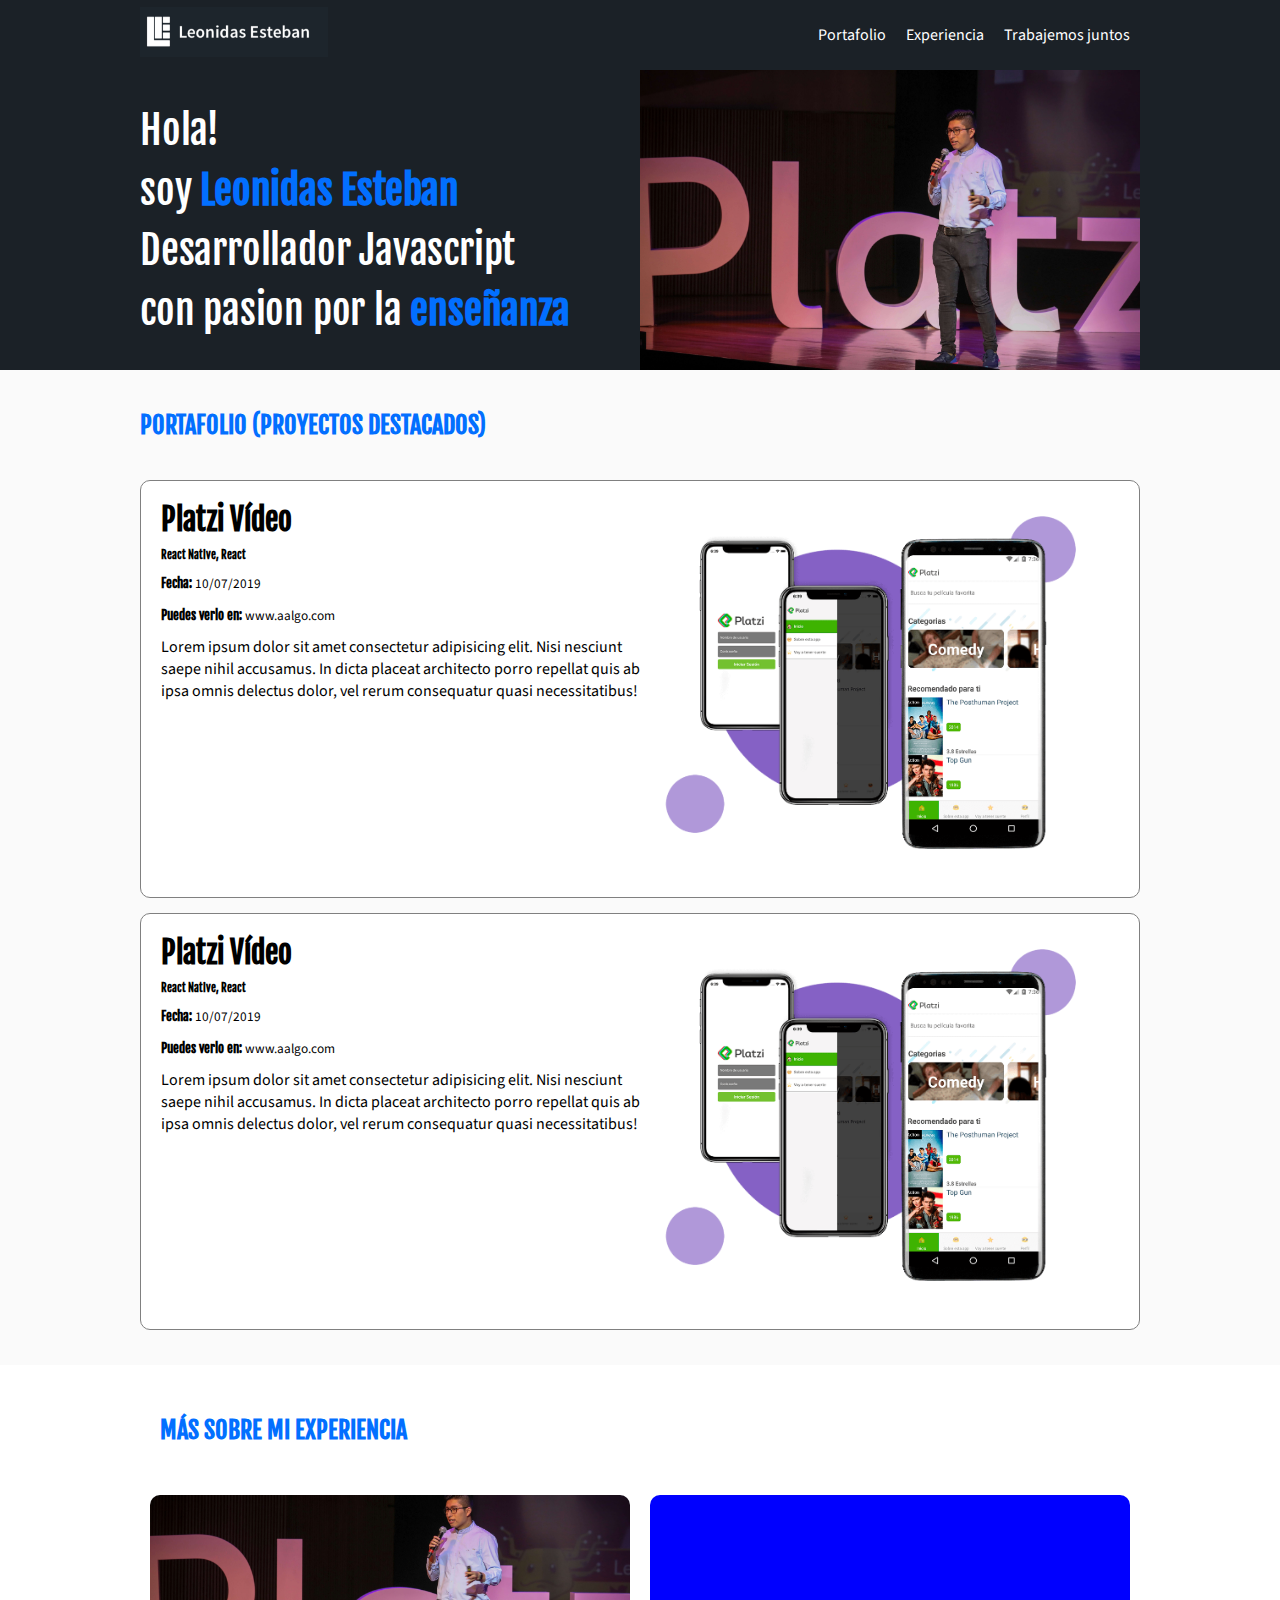
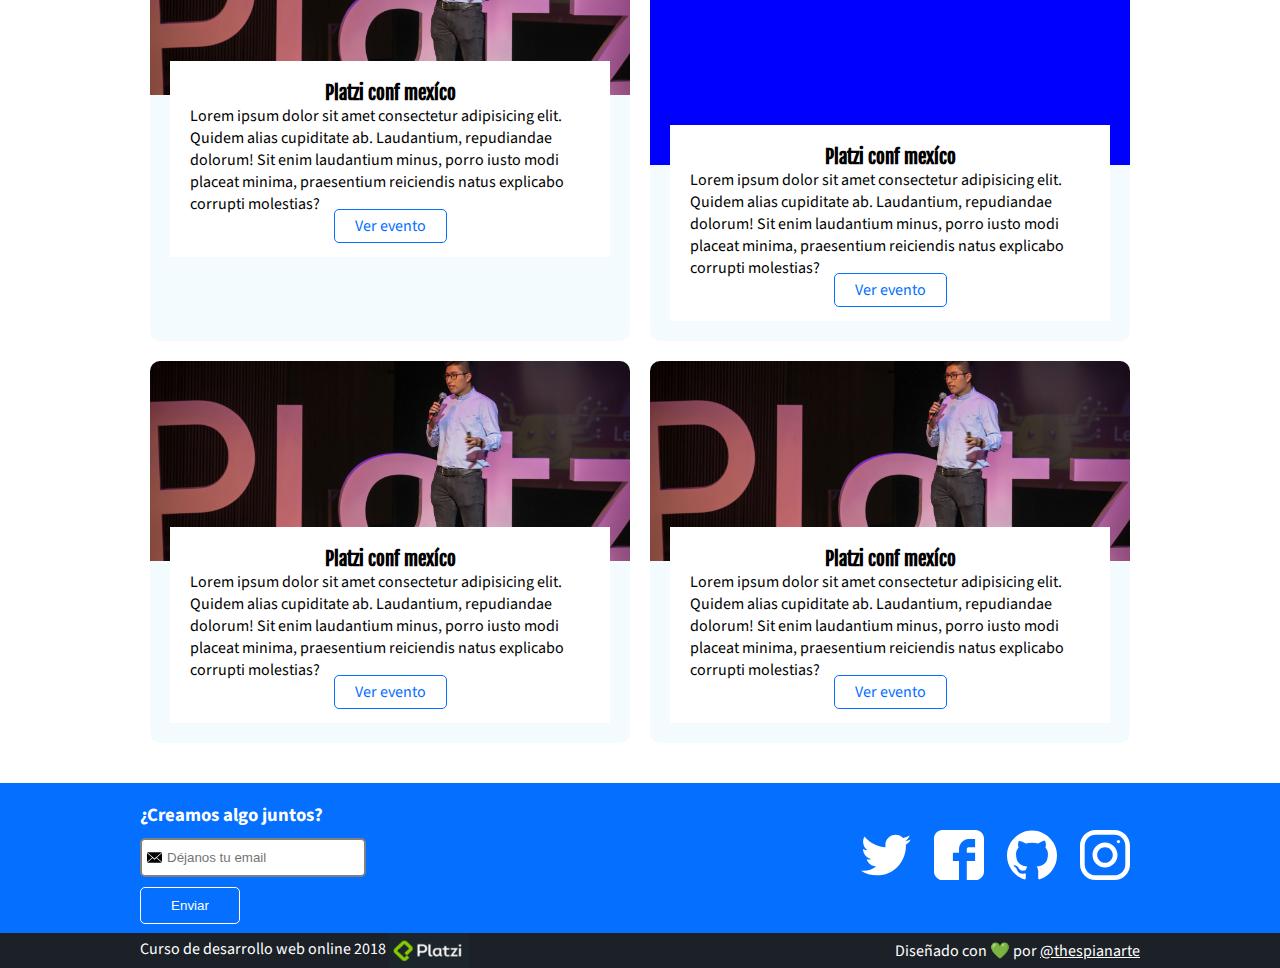
<file: index.html>
<!Doctype html> <!--  -->
<html lang="es">

<head>
  <meta charset="UTF-8">
  <meta name="viewport" content="width=device-width, initial-scale=1.0">
  <link href="https://fonts.googleapis.com/css?family=Fjalla+One|Source+Sans+Pro&display=swap" rel="stylesheet">
  <link rel="stylesheet" href="./styles.css">
  <title>Portafolio</title>
</head>

<body>
<i id="burgerMenu" class="icon-menu burger-button"></i>
  <header class="header">
    <div class="container">
      <figure class="logo">
        <img src="images/logo.png" height="50">
      </figure>
      <nav class="menu">
        <ol>
          <li><a class="link" href="#portfolio">Portafolio</a></li>
          <li><a class="link" href="#events">Experiencia</a></li>
          <li><a class="link" href="#contact">Trabajemos juntos</a></li>
        </ol>
      </nav>
    </div>
  </header>

  <main class="main">
    <section class="hero">
      <div class="container">
        <h1>Hola! <br> soy <strong>Leonidas Esteban</strong> <br> Desarrollador Javascript <br> con pasion por la
          <strong>enseñanza</strong></h1>
        <img class="hero-image" src="./images/platzi-conf.jpg" width="500" height="300" alt="">
      </div>
    </section>
    <section id="portfolio" class="portfolio">
      <div class="container">
        <h2>Portafolio (proyectos destacados)</h2>
        <article class="proyect">
          <div class="proyect-details">
            <h3 class="proyect-title">Platzi Vídeo</h3>
            <h6 class="proyect-course">React Native, React</h6>
            <p class="proyect-date"><small><strong>Fecha:</strong> 10/07/2019</small></p>
            <p class="proyect-url"><small><strong>Puedes verlo en:</strong> www.aalgo.com</small></p>
            <p class="proyect-description">Lorem ipsum dolor sit amet consectetur adipisicing elit. Nisi nesciunt saepe
              nihil accusamus. In dicta placeat
              architecto porro repellat quis ab ipsa omnis delectus dolor,
              vel rerum consequatur quasi necessitatibus!</p>
          </div>
          <figure class="proyect-imageContainer">
            <img class="proyect-image" width="500px;" src="images/platzi-video-react-native.png" alt="" />
          </figure>
        </article>
        <article class="proyect">
          <div class="proyect-details">
            <h3 class="proyect-title">Platzi Vídeo</h3>
            <h6 class="proyect-course">React Native, React</h6>
            <p class="proyect-date"><small><strong>Fecha:</strong> 10/07/2019</small></p>
            <p class="proyect-url"><small><strong>Puedes verlo en:</strong> www.aalgo.com</small></p>
            <p class="proyect-description">Lorem ipsum dolor sit amet consectetur adipisicing elit. Nisi nesciunt saepe
              nihil accusamus. In dicta placeat
              architecto porro repellat quis ab ipsa omnis delectus dolor,
              vel rerum consequatur quasi necessitatibus!</p>
          </div>
          <figure class="proyect-imageContainer">
            <img class="proyect-image" width="500px;" src="images/platzi-video-react-native.png" alt="" />
          </figure>
        </article>
      </div>
    </section>

    <section id="events" class="events">

      <div class="container">
        <h2 class="event-list-title">Más sobre mi experiencia</h2>
      </div>
      <div class="event-list">
        <div class="container">
          <article class="event">
            <figure class="event-imageContainer">
              <!--   <video class="html-video" src="images/f8.mp4" height="720" width="1200" controls></video>
   -->
              <img class="event-image" width="500px;" src="images/platzi-conf.jpg" alt="" />
            </figure>
            <div class="event-detail">
              <h3 class="event-title">Platzi conf mexíco</h3>
              <p class="event-description">Lorem ipsum dolor sit amet consectetur adipisicing elit. Quidem alias
                cupiditate
                ab.
                Laudantium, repudiandae
                dolorum! Sit enim laudantium minus, porro iusto modi placeat minima, praesentium
                reiciendis natus explicabo corrupti molestias?</p>
              <a class="event-url" href="">Ver evento</a>
            </div>
          </article>
          <article class="event">
            <figure class="event-imageContainer">
                <div class="flexible-video">
                    <iframe class="youtube-video" width="640" height="360" src="https://www.youtube.com/embed/LoKvxCSZw5w"
                      frameborder="0" allow="accelerometer; autoplay; encrypted-media; gyroscope; picture-in-picture"
                      allowfullscreen></iframe>
                  </div>
            <!--   <img class="event-image" width="500px;" src="images/platzi-conf.jpg" alt="" />-->
            </figure>

            <div class="event-detail">
              <h3 class="event-title">Platzi conf mexíco</h3>
              <p class="event-description">Lorem ipsum dolor sit amet consectetur adipisicing elit. Quidem alias
                cupiditate
                ab.
                Laudantium, repudiandae
                dolorum! Sit enim laudantium minus, porro iusto modi placeat minima, praesentium
                reiciendis natus explicabo corrupti molestias?</p>
              <a class="event-url" href="">Ver evento</a>
            </div>
          </article>
          <article class="event">
            <figure class="event-imageContainer">
              <img class="event-image" width="500px;" src="images/platzi-conf.jpg" alt="" />
            </figure>
            <div class="event-detail">
              <h3 class="event-title">Platzi conf mexíco</h3>
              <p class="event-description">Lorem ipsum dolor sit amet consectetur adipisicing elit. Quidem alias
                cupiditate
                ab.
                Laudantium, repudiandae
                dolorum! Sit enim laudantium minus, porro iusto modi placeat minima, praesentium
                reiciendis natus explicabo corrupti molestias?</p>
              <a class="event-url" href="">Ver evento</a>
            </div>
          </article>
          <article class="event">
            <figure class="event-imageContainer">
              <img class="event-image" width="500px;" src="images/platzi-conf.jpg" alt="" />
            </figure>
            <div class="event-detail">
              <h3 class="event-title">Platzi conf mexíco</h3>
              <p class="event-description">Lorem ipsum dolor sit amet consectetur adipisicing elit. Quidem alias
                cupiditate
                ab.
                Laudantium, repudiandae
                dolorum! Sit enim laudantium minus, porro iusto modi placeat minima, praesentium
                reiciendis natus explicabo corrupti molestias?</p>
              <a class="event-url" href="">Ver evento</a>
            </div>
          </article>
        </div>
      </div>
    </section>
    <section id="contact" class="contact">
      <div class="container">
        <form class="form-email" action="/section/">
          <h3>¿Creamos algo juntos?</h3>
          <input type="email" placeholder="Déjanos tu email">
          <button>Enviar</button>
        </form>
        <div class="social">
          <a href="http://twitter.com/leonidasesteban" class="social-link twitter"></a>
          <a href="http://twitter.com/leonidasesteban" class="social-link faceboock"></a>
          <a href="http://twitter.com/leonidasesteban" class="social-link github"></a>
          <a href="http://twitter.com/leonidasesteban" class="social-link instagram"></a>
        </div>
      </div>
    </section>
  </main>
  <footer class="footer">
    <div class="container">
      <div>
        <p>Curso de desarrollo web online 2018
          <img src="images/platzi.png" width="80px;" alt="">
        </p>
      </div>
      <div>
        <p>Diseñado con 💚 por <a href="https">@thespianarte</a>
        </p>
      </div>
    </div>
  </footer>
  <script src="app.js"></script>
</body>

</html>
</file>
<file: flex.html>
<!DOCTYPE html>
<html lang="en">
<head>
    <meta charset="UTF-8">
    <meta name="viewport" content="width=device-width, initial-scale=1.0">
    <meta http-equiv="X-UA-Compatible" content="ie=edge">
    <title>Document</title>
    <link rel="stylesheet" href="flex.css">
</head>
<body>
    <div class="flex-container">
        sas
        <div class="flex-item">1</div>
        <div class="flex-item">2</div>
        <div class="flex-item">3 </div>
    </div>
</body>
</html>
</file>
<file: styles.css>
* {
  margin: 0;
  padding: 0;
  /* box-sizing: border-box; */
}

body,
h2 {
  font-family: 'Source Sans Pro', sans-serif;
}
.container {
 /* border: 1px solid red; */
 max-width: 1000px;
 /* width: 100%;*/
 flex: 1;
 margin: 0 auto;
 display: inherit;
 justify-content: inherit;
 align-items: inherit;
 height: inherit;
 flex-wrap: inherit;
 padding: 0 1em;
}
.header {
  background-color: #1b2127;
  display: flex;
  align-items: center;
  justify-content: space-between;
  height: 70px;
  flex-wrap: wrap;
}

ol, li {
  list-style: none;
}
.menu,
.header  ol,
.header ol li,
.header a {
  height: inherit;
}
.header ol {
  display: flex;
}


.header a {
  display: flex;
  align-items: center;
  text-decoration: none;
  padding: 0 10px;
}

h1, h2, h3, h4, h5, h6,
.proyect strong {
 font-family: 'Fjalla One', sans-serif;
}

h1 {
  font-size: 40px;
  line-height: 1.5;
  font-weight: normal;
  letter-spacing: -.2px;
}


h1 strong,
h2  {
  color: #026fff ;
}

h2 {
  text-transform: uppercase;
  font-weight: bold; 
  font-size: 24px;
  margin-bottom: 40px;
  margin-top: 0.83em; 
}

h1,
.header,
.header a,
.footer,
.footer a {
  color: white;
}

.hero {
  height: 300px;
  background-color:  #1b2127; 
  /* background-image: url('./images/platzi-conf.jpg'); */
  /* background-size: 500px 300px ; */
  /* background-repeat: no-repeat; */
  /* background-position-x: right; */
  display: flex;
  align-items: center;
  justify-content: space-between;
  flex-wrap: wrap;
}
.hero-image {
  object-fit: cover;
}
.portfolio {
  background-color: #fafafa;
  padding: 20px;
}


.event-imageContainer {
  width: 100%;
}

.proyect-details,
.proyect-imageContainer {
  width: 50%;
}
.proyect-imageContainer img {
  max-width: 100%;
}

.proyect {
  border: 1px solid gray;
  border-radius: 10px;
  /* margin: 10px; */
  margin-bottom: 15px;
  padding: 20px;
  background: white;
  display: flex;
  align-content: center;
  justify-content: space-between;
  flex-wrap: wrap;
}

.proyect-title {
  font-size: 30px;
  margin-bottom: 10px;
}

.proyect-course,
.proyect-date,
.proyect-url {
  margin: 10px 0;
}




.footer {
 background: #1b2127;
 display: flex;
 align-items: center;
 justify-content: space-between;
 flex-wrap: wrap;
}

.footer img {
  vertical-align: middle;
}

.events {
  margin: 10px;
  padding: 20px;
}
.event-list {
  display: flex;
  flex-wrap: wrap;
}
.event-list-title {
  margin-left: 20px;
}
.event {
  margin: 1%;
  width: 48%;
  border-radius: 10px;
  flex-shrink: 0;
  overflow: hidden;
  background: #f4fbff
}
.event img {
 width: 480px;
 height: 200px;

 /* height: 100%; */
 object-fit: cover;
}

.event-detail {
  margin: 20px ;
  margin-top: -40px;
  background: white;
  position: relative;
  padding: 20px;
  text-align: center;
}
.event-description {
  text-align: left;
}

.event-url {
  color: #056fff;
  border: 1px solid ;
  padding: 5px 20px;
  text-decoration: none;
  border-radius: 5px;
}

.contact {
  background-color: #056fff;
  color: white;
  height: 150px;
  display: flex;
  align-items: center;
  justify-content: space-between;
  flex-wrap: wrap;
}
.flexible-video {
  width: 100%;
  padding-top: 56.25%;
  background: blue;
  position: relative;

}
.youtube-video {
  position: absolute;
  top: 0;
  left: 0;
  right: 0;
  bottom: 0;
  width: 100%;
  height: 100%;
/*  z-index: 3;*/
 /* width: 100%;
  height: auto;*/
}
.html-video {
  width: 100%;
  max-width: 100%;
  height: auto;
}

.social-link{
  display: inline-block;
  height: 50px;
  width: 50px;
  margin: 10px;
  background-size: 50px;
}

.social-link.twitter {
  background-image: url('./images/twitter.svg');
}
.social-link.faceboock {
  background-image: url('./images/facebook.svg');
}

.social-link.github {
  background-image: url('./images/github.svg');
}
.social-link.instagram {
  background-image: url('./images/instagram.svg');
}

.form-email input{
  border-color: gray;
  border-radius: 5px;
  border-style: solid;
  padding: 10px 20px 10px 25px;
  background-image: url('./images/envelope.svg');
  background-size: 15px 15px;
  background-repeat: no-repeat;
  background-position-y: center;
  background-position-x: 5px; 
}
.form-email button {
  display: block;
  margin-top: 10px;
  background: transparent;
  color: white;
  border: 1px solid white;
  padding: 10px 0;
  border-radius: 5px;
  width: 100px ;
  margin-top: 10px;
}

.form-email h3 {
  font-family: 'Source Sans Pro', sans-serif;
  margin-top: 10px;
  margin-bottom: 10px;
}
.burger-button {
  width: 40px;
  height: 40px;
  border-radius: 50%;
 /* background-color: rgba(0-255,,,0-1);
  background-color: rgba(27,33,39,.8);*/
  background-color: rgba(0,0,0,.8);

  display: none;  
  line-height: 40px !important;
  text-align: center;
  position: fixed;
  z-index: 4;
  left: 5px;
  top: 5px;
  color: white;
}
@media screen and (max-width: 1024px) {
  .hero {
    overflow: hidden;
    height: auto;
    position: relative;
    padding: 2em;
  }
  .hero-image {
    position: absolute;
    z-index: 1;
    left: 0;
    right: 0;
    bottom: 0;
    top: 0;
    width: 100%;
/*    overflow: hidden;*/
  }
  h1 {
    font-size: 2em;
    z-index: 2;
  }
}

@media screen and (max-width: 767px) {
  h2 {
    font-size: 1.2em;
  }
  .burger-button {
    display: block;
  }
  .header {
    display: block;
    height: auto;
  }

  .header ol {
    display: initial;
  }

  .header ol li {
    height: 50px;
  }
  .header  a {
    justify-content: center;
    height: 3em;
    font-size: 2em;
    text-decoration: underline;
    margin-bottom: 5em;
  }

  .logo {
    text-align: center; 
  }
.menu {
position: fixed;
background: rgba(5, 111, 255,.9);
z-index: 3;
left: -100vw;
top: 0;
bottom: 0;
width: 100vw;
display: flex;
align-items: center;
justify-content: center;
transition: .3s;
}

.menu.is-active {
  left: 0;
}
 .proyect {
   display: block;
 }
 .proyect-imageContainer,
 .proyect-details {
   width: auto;
 }

 .proyect-imageContainer {
   text-align: center;
 }

 .proyect-title {
  font-size:  2em;
  margin-bottom: .3em;
 }
.proyect-course, .proyect-date, .proyect-url {
  margin: .3em 0;
}
 .proyect-course {
  font-size:  1.7em;
 }
 .proyect-url {
  font-size:  1em;
 }
 .proyect-date {
  font-size:  1em;
 }

 .proyect-description {
    font-size:  1em;
 }
 .event {
   width: auto;
   flex-shrink: initial;
 }

 .event img {
   width: 100%;
 }

}  

@media screen and (max-width: 480px) {
  h1 {
    font-size: 1.5em;
  }
  .proyect-details {
    font-size: 14px;
  }

  .event-detail {
    margin: -2em .5em .5em;
    padding: 1em;
  }

  .contact {
    height: auto;
    padding: 1.5em 0;
    text-align: center;
    display: block;
  }
  .form-email button {
    margin: 1em auto;
  }

  .form-email h3 {
    margin-top: 0;
  }
  .footer {
    display: block;
    text-align: center;
  }
}

@media screen and (max-width: 320px) {
.portfolio {
  padding: 0px;
}
h1 {
  font-size: 1.2em;
 /* background:rgba(0,0,0,.5);*/
}

.hero {
  padding: 2em 1em;
}
}






/*  */ 
@font-face {
  font-family: 'icomoon';
  src:  url('fonts/icomoon.eot?mbde4f');
  src:  url('fonts/icomoon.eot?mbde4f#iefix') format('embedded-opentype'),
    url('fonts/icomoon.ttf?mbde4f') format('truetype'),
    url('fonts/icomoon.woff?mbde4f') format('woff'),
    url('fonts/icomoon.svg?mbde4f#icomoon') format('svg');
  font-weight: normal;
  font-style: normal;
}

[class^="icon-"], [class*=" icon-"] {
  /* use !important to prevent issues with browser extensions that change fonts */
  font-family: 'icomoon' !important;
  speak: none;
  font-style: normal;
  font-weight: normal;
  font-variant: normal;
  text-transform: none;
  line-height: 1;

  /* Better Font Rendering =========== */
  -webkit-font-smoothing: antialiased;
  -moz-osx-font-smoothing: grayscale;
}

.icon-menu:before {
  content: "\e9bd";
}
</file>
<file: flex.css>
.flex-container {
    background-color: lightcoral;
    display: flex;
}

.flex-item {
    background-color: lightgreen;
}
</file>
